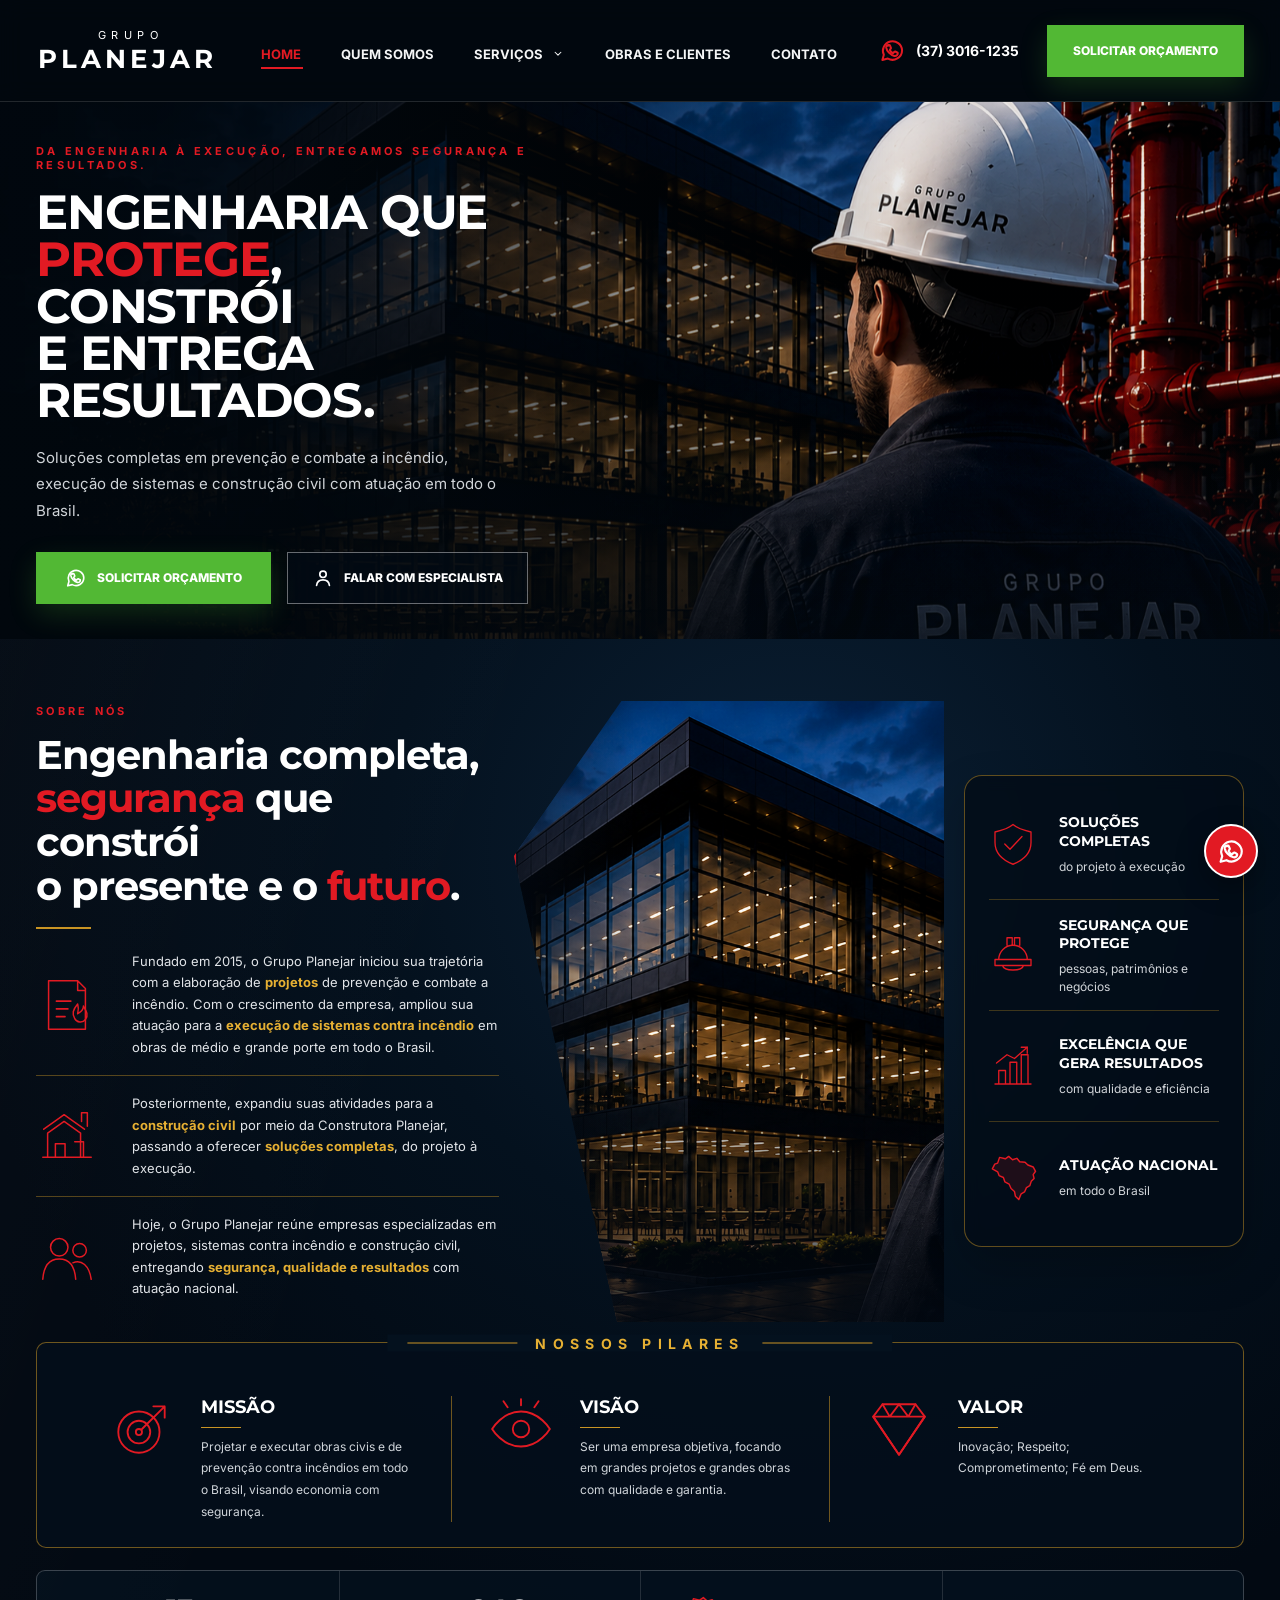
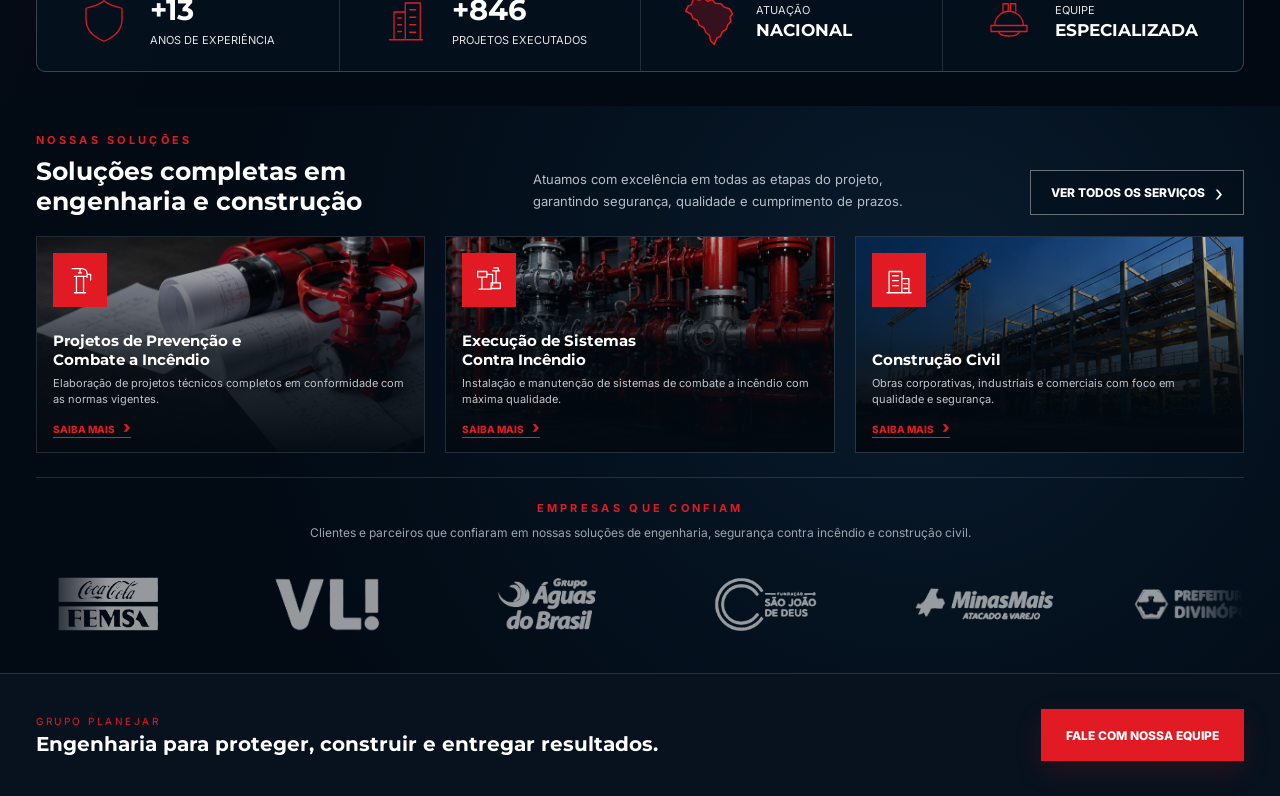
<file: index.html>
<!DOCTYPE html>
<html lang="pt-BR">
<head>
  <meta charset="UTF-8">
  <meta name="viewport" content="width=device-width, initial-scale=1.0">
  <meta name="description" content="Grupo Planejar: soluções completas em prevenção e combate a incêndio, execução de sistemas e construção civil em todo o Brasil.">
  <meta name="theme-color" content="#030b14">
  <title>Grupo Planejar | Engenharia, Segurança e Construção</title>
  <link rel="preconnect" href="https://fonts.googleapis.com">
  <link rel="preconnect" href="https://fonts.gstatic.com" crossorigin>
  <link href="https://fonts.googleapis.com/css2?family=Inter:wght@400;500;600;700;800&family=Montserrat:wght@600;700;800&display=swap" rel="stylesheet">
  <link rel="stylesheet" href="./styles.css?v=20260611-red">
</head>
<body>
  <a class="skip-link" href="#conteudo">Ir para o conteúdo</a>

  <header class="site-header" id="inicio">
    <div class="container header-inner">
      <a class="brand" href="#inicio" aria-label="Grupo Planejar - início">
        <span>GRUPO</span>
        <strong>PLANEJAR</strong>
      </a>

      <button class="menu-toggle" type="button" aria-label="Abrir menu" aria-expanded="false" aria-controls="main-nav">
        <span></span><span></span><span></span>
      </button>

      <nav class="main-nav" id="main-nav" aria-label="Navegação principal">
        <a class="nav-link active" href="#inicio">Home</a>
        <a class="nav-link" href="#quem-somos">Quem Somos</a>
        <div class="nav-dropdown">
          <button class="nav-link dropdown-toggle" type="button" aria-expanded="false">
            Serviços
            <svg viewBox="0 0 24 24" aria-hidden="true"><path d="m7 9 5 5 5-5"/></svg>
          </button>
          <div class="dropdown-menu">
            <a href="projetos-prevencao-combate-incendio.html">Projetos de prevenção e combate a incêndio</a>
            <a href="execucao-sistemas-contra-incendio.html">Execução de sistemas contra incêndio</a>
            <a href="construcao-civil.html">Construção civil</a>
          </div>
        </div>
        <a class="nav-link" href="#obras-clientes">Obras e Clientes</a>
        <a class="nav-link" href="#contato">Contato</a>
      </nav>

      <div class="header-contact">
        <a class="phone" href="https://wa.me/553730161235?text=Olá,%20vim%20pelo%20site%20do%20Grupo%20Planejar." target="_blank" rel="noopener">
          <svg viewBox="0 0 24 24" aria-hidden="true"><path d="M20.5 11.8a8.5 8.5 0 0 1-12.6 7.4L3 20.5l1.3-4.7A8.5 8.5 0 1 1 20.5 11.8Z"/><path d="M8.2 7.7c.3-.5.5-.5.9-.5.3 0 .5 0 .7.5l.8 1.9c.1.3.1.5-.2.8l-.6.7c-.2.2-.2.4-.1.7.5 1 1.4 1.9 2.4 2.4.3.2.5.1.7-.1l.9-1c.2-.2.4-.3.7-.2l1.9.9c.3.1.4.3.4.6 0 .5-.3 1.4-.8 1.9-.6.5-1.4.7-2.3.5-1.4-.3-3.2-1.2-4.8-2.9-1.3-1.3-2.2-3.1-2.4-4.4-.1-.8.1-1.4.5-1.8.4-.4.8-.6 1.3-.6Z"/></svg>
          <span>(37) 3016-1235</span>
        </a>
        <a class="button button-green header-button" href="https://wa.me/553730161235?text=Olá,%20vim%20pelo%20site%20do%20Grupo%20Planejar%20e%20gostaria%20de%20solicitar%20um%20orçamento." target="_blank" rel="noopener">Solicitar Orçamento</a>
      </div>
    </div>
  </header>

  <main id="conteudo">
    <section class="hero" aria-labelledby="hero-title">
      <div class="hero-background" role="img" aria-label="Engenheiro do Grupo Planejar diante de edifício corporativo e sistema de tubulações contra incêndio"></div>
      <div class="hero-shade"></div>
      <div class="container hero-inner">
        <div class="hero-copy">
          <p class="overline">Da engenharia à execução, entregamos segurança e resultados.</p>
          <h1 id="hero-title">Engenharia que<br><span>protege</span>, constrói<br>e entrega<br>resultados.</h1>
          <p class="hero-description">Soluções completas em prevenção e combate a incêndio, execução de sistemas e construção civil com atuação em todo o Brasil.</p>
          <div class="hero-actions">
            <a class="button button-green" href="https://wa.me/553730161235?text=Olá,%20vim%20pelo%20site%20do%20Grupo%20Planejar%20e%20gostaria%20de%20solicitar%20um%20orçamento." target="_blank" rel="noopener">
              <svg viewBox="0 0 24 24" aria-hidden="true"><path d="M20.5 11.8a8.5 8.5 0 0 1-12.6 7.4L3 20.5l1.3-4.7A8.5 8.5 0 1 1 20.5 11.8Z"/><path d="M8.2 7.7c.3-.5.5-.5.9-.5.3 0 .5 0 .7.5l.8 1.9c.1.3.1.5-.2.8l-.6.7c-.2.2-.2.4-.1.7.5 1 1.4 1.9 2.4 2.4.3.2.5.1.7-.1l.9-1c.2-.2.4-.3.7-.2l1.9.9c.3.1.4.3.4.6 0 .5-.3 1.4-.8 1.9-.6.5-1.4.7-2.3.5-1.4-.3-3.2-1.2-4.8-2.9-1.3-1.3-2.2-3.1-2.4-4.4-.1-.8.1-1.4.5-1.8.4-.4.8-.6 1.3-.6Z"/></svg>
              Solicitar Orçamento
            </a>
            <a class="button button-outline" href="https://wa.me/553730161235?text=Olá,%20vim%20pelo%20site%20do%20Grupo%20Planejar%20e%20gostaria%20de%20falar%20com%20um%20especialista." target="_blank" rel="noopener">
              <svg viewBox="0 0 24 24" aria-hidden="true"><circle cx="12" cy="8" r="3.5"/><path d="M5 20c.5-4 2.8-6 7-6s6.5 2 7 6"/></svg>
              Falar com Especialista
            </a>
          </div>
        </div>
      </div>
    </section>

    <section class="about-section" id="quem-somos" aria-labelledby="about-title">
      <div class="container">
        <div class="about-layout">
          <div class="about-content">
            <p class="overline">Sobre nós</p>
            <h2 id="about-title">Engenharia completa,<br><span>segurança</span> que constrói<br>o presente e o <span>futuro</span>.</h2>
            <i class="gold-line" aria-hidden="true"></i>

            <div class="about-story">
              <article class="story-item">
                <svg viewBox="0 0 64 64" aria-hidden="true"><path d="M13 7h30l8 8v42H13zM43 7v10h8M21 28h15M21 36h12M21 44h9"/><path d="M43 31c-5 6-6 10-3 15 2 4 8 5 11 1 4-5 0-10-2-14 0 5-3 6-6 8 1-4 1-7 0-10Z"/></svg>
                <p>Fundado em 2015, o Grupo Planejar iniciou sua trajetória com a elaboração de <mark>projetos</mark> de prevenção e combate a incêndio. Com o crescimento da empresa, ampliou sua atuação para a <mark>execução de sistemas contra incêndio</mark> em obras de médio e grande porte em todo o Brasil.</p>
              </article>
              <article class="story-item">
                <svg viewBox="0 0 64 64" aria-hidden="true"><path d="M7 54h50M12 54V29l17-12 17 12v25M20 54V40h10v14M40 38h9v16M8 25l21-15 21 15M47 17V8h6v14"/></svg>
                <p>Posteriormente, expandiu suas atividades para a <mark>construção civil</mark> por meio da Construtora Planejar, passando a oferecer <mark>soluções completas</mark>, do projeto à execução.</p>
              </article>
              <article class="story-item">
                <svg viewBox="0 0 64 64" aria-hidden="true"><circle cx="24" cy="22" r="9"/><circle cx="45" cy="25" r="7"/><path d="M7 55c1-14 7-21 17-21s16 7 17 21M38 38c9-4 17 3 19 17"/></svg>
                <p>Hoje, o Grupo Planejar reúne empresas especializadas em projetos, sistemas contra incêndio e construção civil, entregando <mark>segurança, qualidade e resultados</mark> com atuação nacional.</p>
              </article>
            </div>
          </div>

          <div class="about-image" role="img" aria-label="Grande obra corporativa em construção"></div>

          <aside class="about-differentials" aria-label="Diferenciais do Grupo Planejar">
            <article>
              <svg viewBox="0 0 64 64" aria-hidden="true"><path d="M32 6c7 6 15 8 24 10v14c0 14-9 23-24 29C17 53 8 44 8 30V16c9-2 17-4 24-10Z"/><path d="m21 32 7 7 16-17"/></svg>
              <div><strong>Soluções completas</strong><span>do projeto à execução</span></div>
            </article>
            <article>
              <svg viewBox="0 0 64 64" aria-hidden="true"><path d="M13 38a19 19 0 0 1 38 0M8 38h48v8H8zM18 46c2 8 26 8 28 0M24 19V9h7v10m3 0V9h7v10"/></svg>
              <div><strong>Segurança que protege</strong><span>pessoas, patrimônios e negócios</span></div>
            </article>
            <article>
              <svg viewBox="0 0 64 64" aria-hidden="true"><path d="M8 56h48M13 56V38h9v18M28 56V27h9v29M43 56V17h9v39M10 28l14-11 10 5L51 7"/><path d="M43 7h8v8"/></svg>
              <div><strong>Excelência que gera resultados</strong><span>com qualidade e eficiência</span></div>
            </article>
            <article>
              <svg class="brazil-map" viewBox="0 0 100 100" aria-hidden="true"><path d="M22 7 34 10 41 5 49 12 58 9 64 16 75 17 81 23 92 27 97 36 92 43 94 51 88 57 85 66 78 70 74 79 67 83 62 95 55 88 53 78 46 72 42 63 33 58 30 49 21 45 18 37 7 31 12 21 18 19Z"/></svg>
              <div><strong>Atuação nacional</strong><span>em todo o Brasil</span></div>
            </article>
          </aside>
        </div>

        <div class="pillars-box">
          <div class="pillars-title"><span></span><h3>Nossos pilares</h3><span></span></div>
          <div class="about-pillars">
            <article>
              <svg viewBox="0 0 64 64" aria-hidden="true"><circle cx="29" cy="35" r="20"/><circle cx="29" cy="35" r="11"/><circle cx="29" cy="35" r="3"/><path d="m32 32 22-22M43 10h11v11"/></svg>
              <div><h4>Missão</h4><i></i><p>Projetar e executar obras civis e de prevenção contra incêndios em todo o Brasil, visando economia com segurança.</p></div>
            </article>
            <article>
              <svg viewBox="0 0 64 64" aria-hidden="true"><path d="M4 32s10-17 28-17 28 17 28 17-10 17-28 17S4 32 4 32Z"/><circle cx="32" cy="32" r="8"/><path d="M32 9V3M19 11l-4-6m30 6 4-6"/></svg>
              <div><h4>Visão</h4><i></i><p>Ser uma empresa objetiva, focando em grandes projetos e grandes obras com qualidade e garantia.</p></div>
            </article>
            <article>
              <svg viewBox="0 0 64 64" aria-hidden="true"><path d="m7 20 9-12h32l9 12-25 37Z"/><path d="m7 20 25 37 25-37M16 8l7 12L32 8l9 12 7-12M7 20h50"/></svg>
              <div><h4>Valor</h4><i></i><p>Inovação; Respeito; Comprometimento; Fé em Deus.</p></div>
            </article>
          </div>
        </div>

        <div class="about-metrics metrics" aria-label="Indicadores do Grupo Planejar">
          <div class="metric-grid">
            <article class="metric">
              <svg viewBox="0 0 64 64" aria-hidden="true"><path d="M32 5c7 6 15 8 24 10v15c0 14-9 23-24 29C17 53 8 44 8 30V15c9-2 17-4 24-10Z"/></svg>
              <div><strong>+15</strong><span>Anos de experiência</span></div>
            </article>
            <article class="metric">
              <svg viewBox="0 0 64 64" aria-hidden="true"><path d="M10 57h44M16 57V20h15v37M31 57V8h20v49M21 28h5m-5 9h5m-5 9h5m11-29h8m-8 10h8m-8 10h8m-8 10h8"/></svg>
              <div><strong>+1.000</strong><span>Projetos executados</span></div>
            </article>
            <article class="metric">
              <svg class="brazil-map" viewBox="0 0 100 100" aria-hidden="true"><path d="M22 7 34 10 41 5 49 12 58 9 64 16 75 17 81 23 92 27 97 36 92 43 94 51 88 57 85 66 78 70 74 79 67 83 62 95 55 88 53 78 46 72 42 63 33 58 30 49 21 45 18 37 7 31 12 21 18 19Z"/></svg>
              <div><span>Atuação</span><strong class="metric-word">Nacional</strong></div>
            </article>
            <article class="metric">
              <svg viewBox="0 0 64 64" aria-hidden="true"><path d="M13 38a19 19 0 0 1 38 0M8 38h48v8H8zM18 46c2 8 26 8 28 0M24 19V9h7v10m3 0V9h7v10"/></svg>
              <div><span>Equipe</span><strong class="metric-word">Especializada</strong></div>
            </article>
          </div>
        </div>
      </div>
    </section>

    <section class="solutions" id="servicos" aria-labelledby="solutions-title">
      <div class="container">
        <div class="solutions-heading">
          <div>
            <p class="overline">Nossas soluções</p>
            <h2 id="solutions-title">Soluções completas em<br>engenharia e construção</h2>
          </div>
          <p class="solutions-intro">Atuamos com excelência em todas as etapas do projeto, garantindo segurança, qualidade e cumprimento de prazos.</p>
          <a class="button button-outline services-button" href="#service-cards">Ver todos os serviços <span>›</span></a>
        </div>

        <div class="service-grid" id="service-cards">
          <article class="service-card">
            <img src="./assets/img/servico-projetos-incendio.png" alt="Projetos técnicos e componentes de sistema contra incêndio" width="1672" height="941">
            <div class="card-shade"></div>
            <div class="service-content">
              <div class="service-icon">
                <svg viewBox="0 0 48 48" aria-hidden="true"><path d="M16 42h16M19 42V19h10v23M22 14h4m-2 0V8m-8 11h16M13 8h13c5 0 8 3 8 8v4M34 16h5v8"/></svg>
              </div>
              <h3>Projetos de Prevenção e<br>Combate a Incêndio</h3>
              <p>Elaboração de projetos técnicos completos em conformidade com as normas vigentes.</p>
              <a href="projetos-prevencao-combate-incendio.html">Saiba mais <span>›</span></a>
            </div>
          </article>

          <article class="service-card">
            <img src="./assets/img/servico-sistemas-incendio.png" alt="Sistema industrial de tubulações vermelhas contra incêndio" width="1672" height="941">
            <div class="card-shade"></div>
            <div class="service-content">
              <div class="service-icon">
                <svg viewBox="0 0 48 48" aria-hidden="true"><path d="M8 12h13v8H8zM27 28h13v8H27zM21 16h8v16M14 20v17h13M10 37h8M34 11v17m-5-17h10M31 7h6v4"/></svg>
              </div>
              <h3>Execução de Sistemas<br>Contra Incêndio</h3>
              <p>Instalação e manutenção de sistemas de combate a incêndio com máxima qualidade.</p>
              <a href="execucao-sistemas-contra-incendio.html">Saiba mais <span>›</span></a>
            </div>
          </article>

          <article class="service-card">
            <img src="./assets/img/servico-construcao-civil.png" alt="Estrutura de concreto de uma grande obra em construção" width="1672" height="941">
            <div class="card-shade"></div>
            <div class="service-content">
              <div class="service-icon">
                <svg viewBox="0 0 48 48" aria-hidden="true"><path d="M7 42h34M10 42V12h18v30M28 42V22h10v20M15 18h4m4 0h-4m-4 7h4m4 0h-4m-4 7h4m4 0h-4m12-3h5m-5 7h5"/></svg>
              </div>
              <h3>Construção Civil</h3>
              <p>Obras corporativas, industriais e comerciais com foco em qualidade e segurança.</p>
              <a href="construcao-civil.html">Saiba mais <span>›</span></a>
            </div>
          </article>
        </div>

        <div class="trusted" id="obras-clientes">
          <div class="trusted-heading">
            <p class="overline">Empresas que confiam</p>
            <p>Clientes e parceiros que confiaram em nossas soluções de engenharia, segurança contra incêndio e construção civil.</p>
          </div>
          <div class="logo-carousel" aria-label="Clientes e parceiros do Grupo Planejar">
            <div class="logo-track">
              <div class="logo-set">
                <div class="client-logo"><img src="./assets/img/coca-cola-femsa.png" alt="Coca-Cola FEMSA"></div>
                <div class="client-logo"><img src="./assets/img/vli.png" alt="VLI"></div>
                <div class="client-logo"><img src="./assets/img/aguas-do-brasil.png" alt="Grupo Águas do Brasil"></div>
                <div class="client-logo"><img src="./assets/img/fundacao-sao-joao-de-deus.png" alt="Fundação São João de Deus"></div>
                <div class="client-logo"><img src="./assets/img/minas-mais.png" alt="MinasMais Atacado e Varejo"></div>
                <div class="client-logo"><img src="./assets/img/prefeitura-divinopolis.png" alt="Prefeitura de Divinópolis"></div>
                <div class="client-logo"><img src="./assets/img/gw-industria.png" alt="GW Indústria e Serviços"></div>
                <div class="client-logo"><img src="./assets/img/prefeitura-mangueiras.png" alt="Prefeitura de Mangueiras Brasil"></div>
                <div class="client-logo"><img src="./assets/img/ipiranga.png" alt="Ipiranga"></div>
                <div class="client-logo"><img src="./assets/img/gerdau.png" alt="Gerdau"></div>
                <div class="client-logo"><img src="./assets/img/br-distribuidora.png" alt="BR Distribuidora"></div>
                <div class="client-logo"><img src="./assets/img/disparada-atacado.png" alt="Disparada Atacado"></div>
                <div class="client-logo"><img src="./assets/img/sicoob.png" alt="Sicoob"></div>
                <div class="client-logo"><img src="./assets/img/grupo-cazanga.png" alt="Grupo Cazanga"></div>
                <div class="client-logo"><img src="./assets/img/prima-linea.png" alt="Prima Linea Grupo"></div>
                <div class="client-logo"><img src="./assets/img/akafloor.png" alt="Akafloor"></div>
                <div class="client-logo"><img src="./assets/img/araujo.png" alt="Araujo"></div>
                <div class="client-logo"><img src="./assets/img/bradesco.png" alt="Bradesco"></div>
                <div class="client-logo"><img src="./assets/img/camel-distribuidora.png" alt="Camel Distribuidora"></div>
                <div class="client-logo"><img src="./assets/img/acom.png" alt="ACOM"></div>
                <div class="client-logo"><img src="./assets/img/track-field.png" alt="Track and Field"></div>
              </div>
            </div>
          </div>
        </div>
      </div>
    </section>

    <section class="contact-strip" id="contato">
      <div class="container">
        <div><span>Grupo Planejar</span><strong>Engenharia para proteger, construir e entregar resultados.</strong></div>
        <a class="button button-red" href="https://wa.me/553730161235?text=Olá,%20vim%20pelo%20site%20do%20Grupo%20Planejar%20e%20gostaria%20de%20solicitar%20um%20orçamento." target="_blank" rel="noopener">Fale com nossa equipe</a>
      </div>
    </section>
  </main>

  <a class="floating-whatsapp" href="https://wa.me/553730161235?text=Olá,%20vim%20pelo%20site%20do%20Grupo%20Planejar%20e%20gostaria%20de%20solicitar%20um%20orçamento." target="_blank" rel="noopener" aria-label="Falar pelo WhatsApp">
    <svg viewBox="0 0 24 24" aria-hidden="true"><path d="M20.5 11.8a8.5 8.5 0 0 1-12.6 7.4L3 20.5l1.3-4.7A8.5 8.5 0 1 1 20.5 11.8Z"/><path d="M8.2 7.7c.3-.5.5-.5.9-.5.3 0 .5 0 .7.5l.8 1.9c.1.3.1.5-.2.8l-.6.7c-.2.2-.2.4-.1.7.5 1 1.4 1.9 2.4 2.4.3.2.5.1.7-.1l.9-1c.2-.2.4-.3.7-.2l1.9.9c.3.1.4.3.4.6 0 .5-.3 1.4-.8 1.9-.6.5-1.4.7-2.3.5-1.4-.3-3.2-1.2-4.8-2.9-1.3-1.3-2.2-3.1-2.4-4.4-.1-.8.1-1.4.5-1.8.4-.4.8-.6 1.3-.6Z"/></svg>
  </a>

  <script src="./script.js?v=20260611-red"></script>
</body>
</html>
</file>
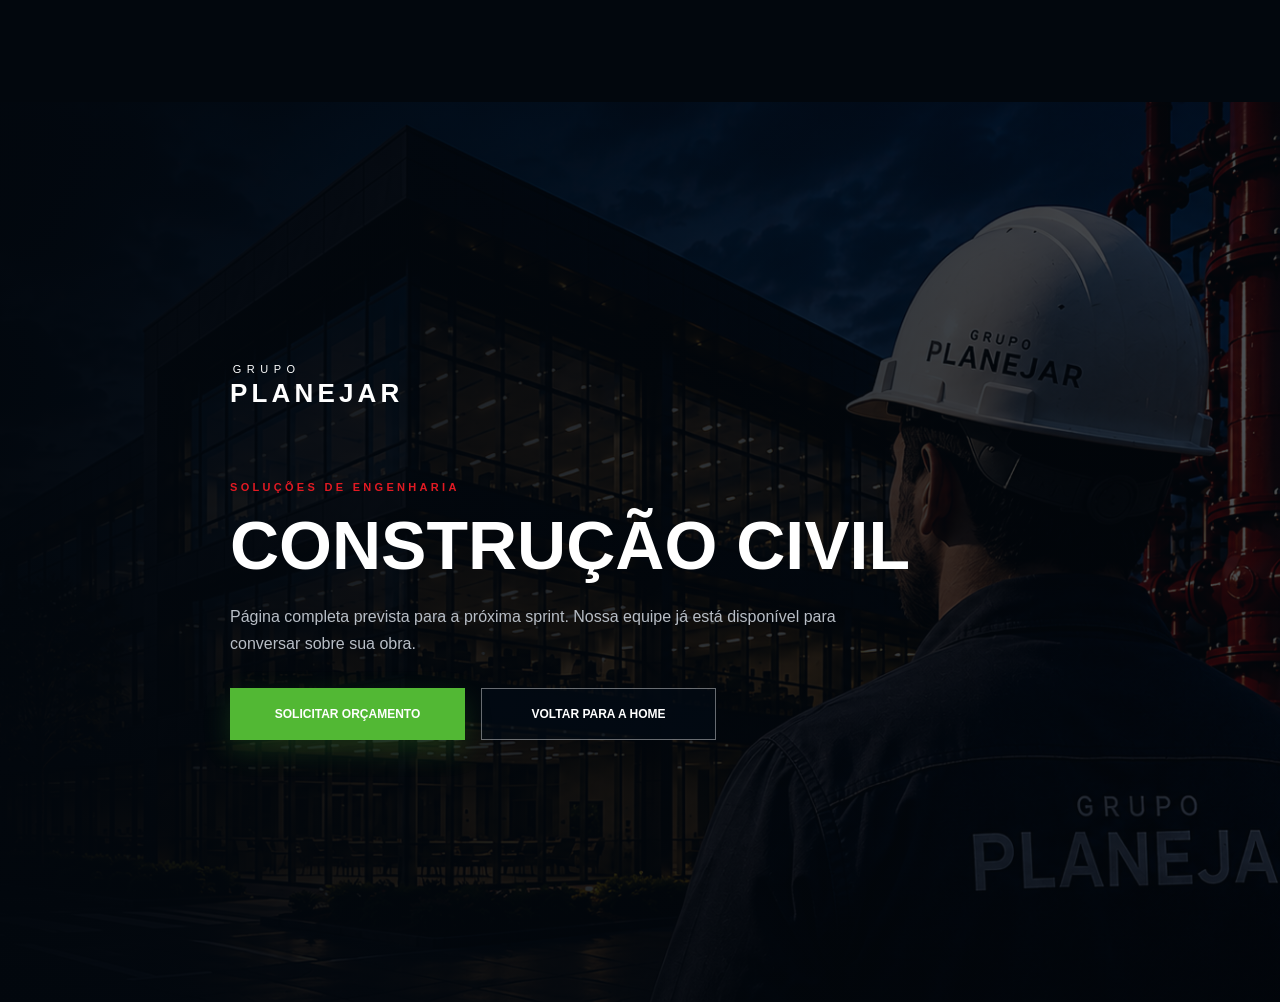
<file: construcao-civil.html>
<!DOCTYPE html>
<html lang="pt-BR">
<head>
  <meta charset="UTF-8">
  <meta name="viewport" content="width=device-width, initial-scale=1.0">
  <meta name="theme-color" content="#030b14">
  <title>Construção Civil | Grupo Planejar</title>
  <link rel="stylesheet" href="./styles.css?v=20260611-red">
</head>
<body>
  <main class="service-placeholder">
    <div class="container">
      <a class="brand" href="./index.html"><span>GRUPO</span><strong>PLANEJAR</strong></a>
      <p class="overline">Soluções de engenharia</p>
      <h1>Construção Civil</h1>
      <p>Página completa prevista para a próxima sprint. Nossa equipe já está disponível para conversar sobre sua obra.</p>
      <div class="hero-actions">
        <a class="button button-green" href="https://wa.me/553730161235?text=Olá,%20gostaria%20de%20falar%20sobre%20uma%20obra%20de%20construção%20civil." target="_blank" rel="noopener">Solicitar orçamento</a>
        <a class="button button-outline" href="./index.html">Voltar para a Home</a>
      </div>
    </div>
  </main>
</body>
</html>
</file>
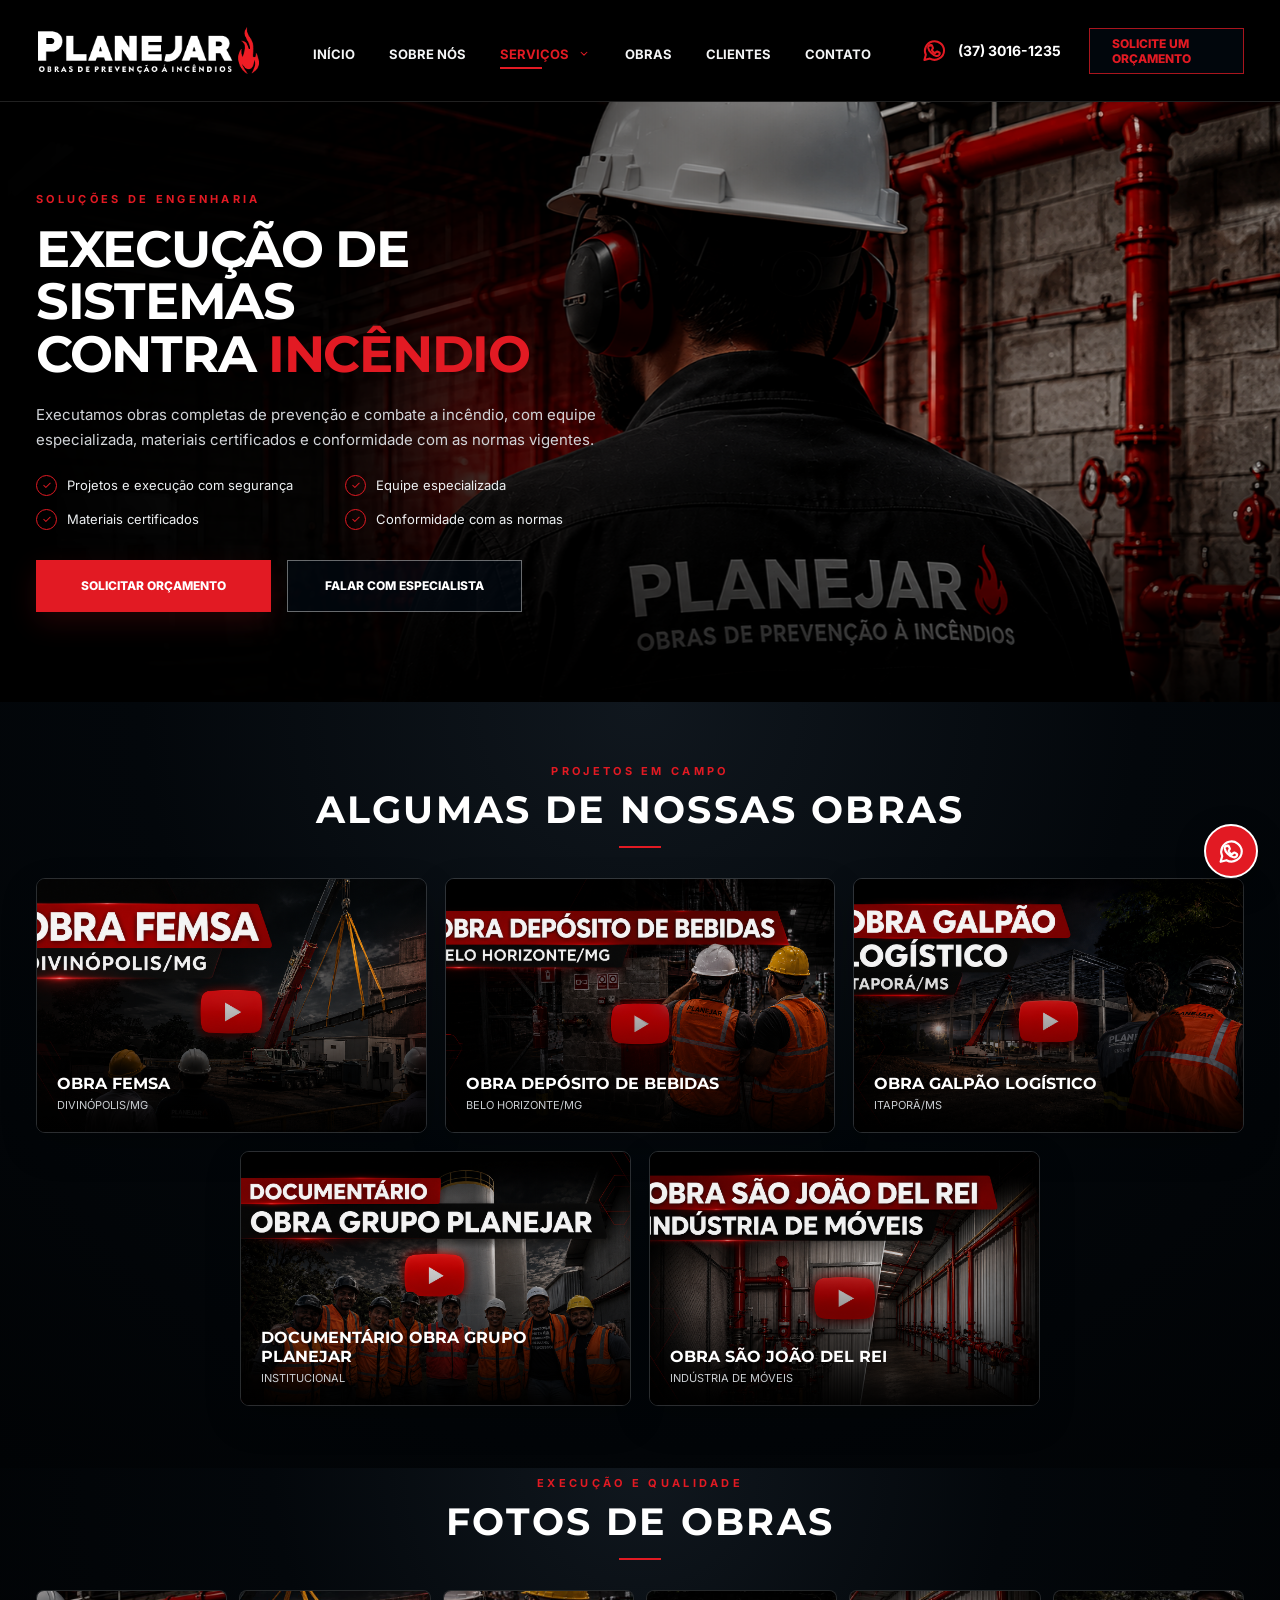
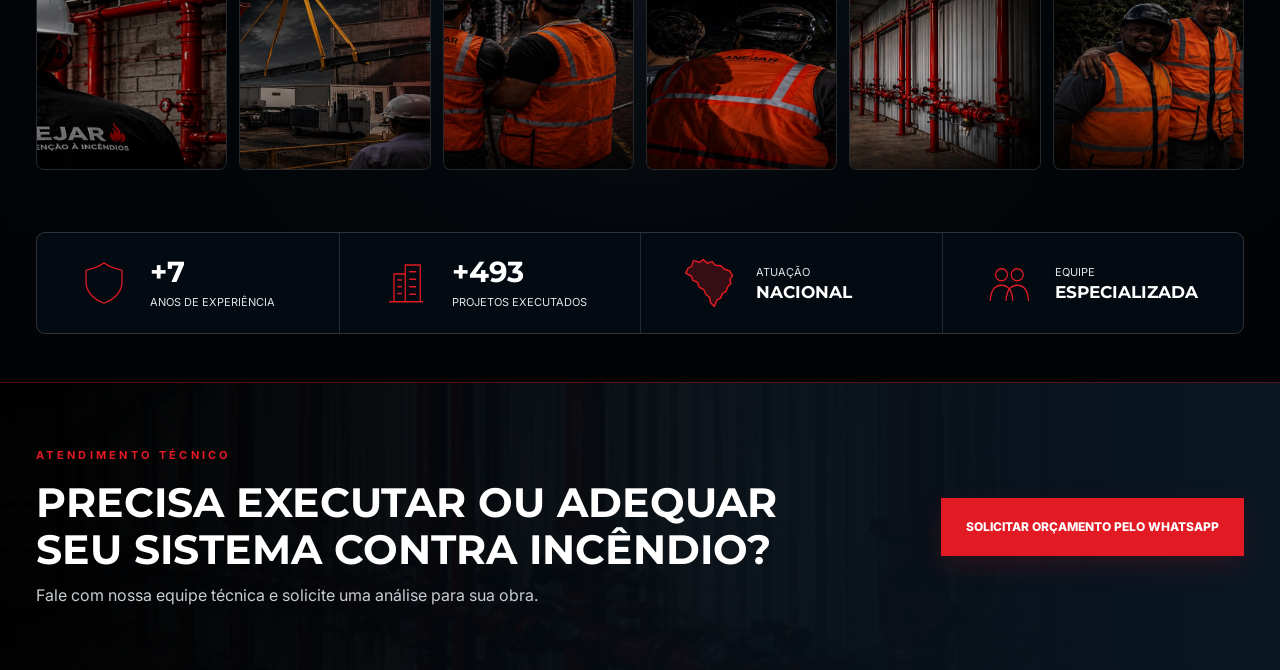
<file: execucao-sistemas-contra-incendio.html>
<!DOCTYPE html>
<html lang="pt-BR">
<head>
  <meta charset="UTF-8">
  <meta name="viewport" content="width=device-width, initial-scale=1.0">
  <meta name="description" content="Execução de sistemas de prevenção e combate a incêndio com equipe especializada, materiais certificados e atuação nacional.">
  <meta name="theme-color" content="#02070d">
  <title>Execução de Sistemas Contra Incêndio | Planejar Obras</title>
  <link rel="preconnect" href="https://fonts.googleapis.com">
  <link rel="preconnect" href="https://fonts.gstatic.com" crossorigin>
  <link href="https://fonts.googleapis.com/css2?family=Inter:wght@400;500;600;700;800&family=Montserrat:wght@600;700;800&display=swap" rel="stylesheet">
  <link rel="stylesheet" href="./styles.css?v=20260611-play-unico">
</head>
<body class="systems-page">
  <a class="skip-link" href="#conteudo">Ir para o conteúdo</a>

  <header class="site-header systems-header">
    <div class="container header-inner">
      <a class="works-brand" href="./index.html" aria-label="Planejar Obras de Prevenção a Incêndios">
        <img src="./assets/img/logo-planejar-obras.png" alt="Planejar Obras de Prevenção a Incêndios">
      </a>

      <button class="menu-toggle" type="button" aria-label="Abrir menu" aria-expanded="false" aria-controls="main-nav">
        <span></span><span></span><span></span>
      </button>

      <nav class="main-nav" id="main-nav" aria-label="Navegação principal">
        <a class="nav-link" href="./index.html">Início</a>
        <a class="nav-link" href="./index.html#quem-somos">Sobre Nós</a>
        <div class="nav-dropdown">
          <button class="nav-link dropdown-toggle active" type="button" aria-expanded="false">
            Serviços
            <svg viewBox="0 0 24 24" aria-hidden="true"><path d="m7 9 5 5 5-5"/></svg>
          </button>
          <div class="dropdown-menu">
            <a href="./projetos-prevencao-combate-incendio.html">Projetos de prevenção e combate a incêndio</a>
            <a href="./execucao-sistemas-contra-incendio.html">Execução de sistemas contra incêndio</a>
            <a href="./construcao-civil.html">Construção civil</a>
          </div>
        </div>
        <a class="nav-link" href="#obras">Obras</a>
        <a class="nav-link" href="./index.html#obras-clientes">Clientes</a>
        <a class="nav-link" href="#contato">Contato</a>
      </nav>

      <div class="header-contact systems-header-contact">
        <a class="phone" href="https://wa.me/553730161235?text=Olá,%20vim%20pelo%20site%20do%20Grupo%20Planejar%20e%20gostaria%20de%20solicitar%20um%20orçamento%20para%20execução%20de%20sistemas%20contra%20incêndio." target="_blank" rel="noopener">
          <svg viewBox="0 0 24 24" aria-hidden="true"><path d="M20.5 11.8a8.5 8.5 0 0 1-12.6 7.4L3 20.5l1.3-4.7A8.5 8.5 0 1 1 20.5 11.8Z"/><path d="M8.2 7.7c.3-.5.5-.5.9-.5.3 0 .5 0 .7.5l.8 1.9c.1.3.1.5-.2.8l-.6.7c-.2.2-.2.4-.1.7.5 1 1.4 1.9 2.4 2.4.3.2.5.1.7-.1l.9-1c.2-.2.4-.3.7-.2l1.9.9c.3.1.4.3.4.6 0 .5-.3 1.4-.8 1.9-.6.5-1.4.7-2.3.5-1.4-.3-3.2-1.2-4.8-2.9-1.3-1.3-2.2-3.1-2.4-4.4-.1-.8.1-1.4.5-1.8.4-.4.8-.6 1.3-.6Z"/></svg>
          <span>(37) 3016-1235</span>
        </a>
        <a class="button button-outline works-header-cta" href="https://wa.me/553730161235?text=Olá,%20vim%20pelo%20site%20do%20Grupo%20Planejar%20e%20gostaria%20de%20solicitar%20um%20orçamento%20para%20execução%20de%20sistemas%20contra%20incêndio." target="_blank" rel="noopener">Solicite um orçamento</a>
      </div>
    </div>
  </header>

  <main id="conteudo">
    <section class="systems-hero" aria-labelledby="systems-title">
      <img
        class="systems-hero-bg"
        src="./assets/img/hero-execucao-incendio.png?v=20260611-capa-execucao"
        alt=""
        aria-hidden="true"
      >
      <div class="systems-hero-overlay"></div>
      <div class="container systems-hero-inner">
        <div class="systems-hero-copy">
          <p class="overline">Soluções de engenharia</p>
          <h1 id="systems-title">Execução de sistemas<br>contra <span>incêndio</span></h1>
          <p>Executamos obras completas de prevenção e combate a incêndio, com equipe especializada, materiais certificados e conformidade com as normas vigentes.</p>
          <ul class="systems-benefits">
            <li><span>✓</span>Projetos e execução com segurança</li>
            <li><span>✓</span>Equipe especializada</li>
            <li><span>✓</span>Materiais certificados</li>
            <li><span>✓</span>Conformidade com as normas</li>
          </ul>
          <div class="hero-actions">
            <a class="button button-red" href="https://wa.me/553730161235?text=Olá,%20vim%20pelo%20site%20do%20Grupo%20Planejar%20e%20gostaria%20de%20solicitar%20um%20orçamento%20para%20execução%20de%20sistemas%20contra%20incêndio." target="_blank" rel="noopener">Solicitar orçamento</a>
            <a class="button button-outline" href="https://wa.me/553730161235?text=Olá,%20vim%20pelo%20site%20do%20Grupo%20Planejar%20e%20gostaria%20de%20solicitar%20um%20orçamento%20para%20execução%20de%20sistemas%20contra%20incêndio." target="_blank" rel="noopener">Falar com especialista</a>
          </div>
        </div>
      </div>
    </section>

    <section class="works-section" id="obras" aria-labelledby="works-title">
      <div class="container">
        <div class="systems-heading">
          <p class="overline">Projetos em campo</p>
          <h2 id="works-title">Algumas de nossas obras</h2>
          <i></i>
        </div>

        <div class="video-grid">
          <a class="video-card" href="https://www.youtube.com/shorts/AiegypsMelI" target="_blank" rel="noopener">
            <img src="./assets/img/video-obra-femsa.png" alt="Obra FEMSA em Divinópolis">
            <span class="video-shade"></span>
            <span class="video-info"><strong>Obra FEMSA</strong><small>Divinópolis/MG</small></span>
          </a>
          <a class="video-card" href="https://www.youtube.com/shorts/FLPIEO0M-h8" target="_blank" rel="noopener">
            <img src="./assets/img/video-deposito-bebidas.png" alt="Obra Depósito de Bebidas em Belo Horizonte">
            <span class="video-shade"></span>
            <span class="video-info"><strong>Obra Depósito de Bebidas</strong><small>Belo Horizonte/MG</small></span>
          </a>
          <a class="video-card" href="https://www.youtube.com/shorts/BH-Cj2Ltbsk" target="_blank" rel="noopener">
            <img src="./assets/img/video-galpao-logistico.png" alt="Obra Galpão Logístico em Itaporã">
            <span class="video-shade"></span>
            <span class="video-info"><strong>Obra Galpão Logístico</strong><small>Itaporã/MS</small></span>
          </a>
          <a class="video-card" href="https://www.youtube.com/watch?si=rATDNbDVnoEZI6Ry&amp;v=8TpO_gCkQfM&amp;feature=youtu.be" target="_blank" rel="noopener">
            <img src="./assets/img/video-documentario-planejar.png" alt="Documentário Obra Grupo Planejar">
            <span class="video-shade"></span>
            <span class="video-info"><strong>Documentário Obra Grupo Planejar</strong><small>Institucional</small></span>
          </a>
          <a class="video-card" href="https://www.youtube.com/shorts/aOUTLr9orBA" target="_blank" rel="noopener">
            <img src="./assets/img/video-sao-joao-del-rei.png" alt="Obra São João del Rei">
            <span class="video-shade"></span>
            <span class="video-info"><strong>Obra São João del Rei</strong><small>Indústria de Móveis</small></span>
          </a>
        </div>
      </div>
    </section>

    <section class="gallery-section" aria-labelledby="gallery-title">
      <div class="container">
        <div class="systems-heading">
          <p class="overline">Execução e qualidade</p>
          <h2 id="gallery-title">Fotos de obras</h2>
          <i></i>
        </div>
        <div class="works-gallery">
          <button class="gallery-item" type="button" data-lightbox="./assets/img/foto-obra-01.jpg" aria-label="Ampliar foto de obra 1"><img src="./assets/img/foto-obra-01.jpg" alt="Técnico Planejar em instalação industrial"></button>
          <button class="gallery-item" type="button" data-lightbox="./assets/img/foto-obra-02.jpg" aria-label="Ampliar foto de obra 2"><img src="./assets/img/foto-obra-02.jpg" alt="Montagem industrial com guindaste"></button>
          <button class="gallery-item" type="button" data-lightbox="./assets/img/foto-obra-03.jpg" aria-label="Ampliar foto de obra 3"><img src="./assets/img/foto-obra-03.jpg" alt="Equipe técnica em centro de distribuição"></button>
          <button class="gallery-item" type="button" data-lightbox="./assets/img/foto-obra-04.jpg" aria-label="Ampliar foto de obra 4"><img src="./assets/img/foto-obra-04.jpg" alt="Equipe acompanhando obra de galpão logístico"></button>
          <button class="gallery-item" type="button" data-lightbox="./assets/img/foto-obra-05.jpg" aria-label="Ampliar foto de obra 5"><img src="./assets/img/foto-obra-05.jpg" alt="Rede de hidrantes instalada em indústria"></button>
          <button class="gallery-item" type="button" data-lightbox="./assets/img/foto-obra-06.jpg" aria-label="Ampliar foto de obra 6"><img src="./assets/img/foto-obra-06.jpg" alt="Equipe Planejar em obra industrial"></button>
        </div>
      </div>
    </section>

    <section class="systems-metrics metrics" aria-label="Indicadores da Planejar Obras">
      <div class="container metric-grid">
        <article class="metric">
          <svg viewBox="0 0 64 64" aria-hidden="true"><path d="M32 5c7 6 15 8 24 10v15c0 14-9 23-24 29C17 53 8 44 8 30V15c9-2 17-4 24-10Z"/></svg>
          <div><strong>+15</strong><span>Anos de experiência</span></div>
        </article>
        <article class="metric">
          <svg viewBox="0 0 64 64" aria-hidden="true"><path d="M10 57h44M16 57V20h15v37M31 57V8h20v49M21 28h5m-5 9h5m-5 9h5m11-29h8m-8 10h8m-8 10h8m-8 10h8"/></svg>
          <div><strong>+1.000</strong><span>Projetos executados</span></div>
        </article>
        <article class="metric">
          <svg class="brazil-map" viewBox="0 0 100 100" aria-hidden="true"><path d="M22 7 34 10 41 5 49 12 58 9 64 16 75 17 81 23 92 27 97 36 92 43 94 51 88 57 85 66 78 70 74 79 67 83 62 95 55 88 53 78 46 72 42 63 33 58 30 49 21 45 18 37 7 31 12 21 18 19Z"/></svg>
          <div><span>Atuação</span><strong class="metric-word">Nacional</strong></div>
        </article>
        <article class="metric">
          <svg viewBox="0 0 64 64" aria-hidden="true"><circle cx="22" cy="21" r="8"/><circle cx="43" cy="21" r="8"/><path d="M7 55c1-13 6-20 15-20s14 7 15 20M28 55c1-13 6-20 15-20s14 7 15 20"/></svg>
          <div><span>Equipe</span><strong class="metric-word">Especializada</strong></div>
        </article>
      </div>
    </section>

    <section class="systems-cta" id="contato">
      <div class="container">
        <div>
          <p class="overline">Atendimento técnico</p>
          <h2>Precisa executar ou adequar seu sistema contra incêndio?</h2>
          <p>Fale com nossa equipe técnica e solicite uma análise para sua obra.</p>
        </div>
        <a class="button button-red" href="https://wa.me/553730161235?text=Olá,%20vim%20pelo%20site%20do%20Grupo%20Planejar%20e%20gostaria%20de%20solicitar%20um%20orçamento%20para%20execução%20de%20sistemas%20contra%20incêndio." target="_blank" rel="noopener">Solicitar orçamento pelo WhatsApp</a>
      </div>
    </section>
  </main>

  <div class="lightbox" role="dialog" aria-modal="true" aria-label="Visualização ampliada da obra" hidden>
    <button class="lightbox-close" type="button" aria-label="Fechar imagem">×</button>
    <img alt="Foto ampliada de obra">
  </div>

  <a class="floating-whatsapp" href="https://wa.me/553730161235?text=Olá,%20vim%20pelo%20site%20do%20Grupo%20Planejar%20e%20gostaria%20de%20solicitar%20um%20orçamento%20para%20execução%20de%20sistemas%20contra%20incêndio." target="_blank" rel="noopener" aria-label="Solicitar orçamento pelo WhatsApp">
    <svg viewBox="0 0 24 24" aria-hidden="true"><path d="M20.5 11.8a8.5 8.5 0 0 1-12.6 7.4L3 20.5l1.3-4.7A8.5 8.5 0 1 1 20.5 11.8Z"/><path d="M8.2 7.7c.3-.5.5-.5.9-.5.3 0 .5 0 .7.5l.8 1.9c.1.3.1.5-.2.8l-.6.7c-.2.2-.2.4-.1.7.5 1 1.4 1.9 2.4 2.4.3.2.5.1.7-.1l.9-1c.2-.2.4-.3.7-.2l1.9.9c.3.1.4.3.4.6 0 .5-.3 1.4-.8 1.9-.6.5-1.4.7-2.3.5-1.4-.3-3.2-1.2-4.8-2.9-1.3-1.3-2.2-3.1-2.4-4.4-.1-.8.1-1.4.5-1.8.4-.4.8-.6 1.3-.6Z"/></svg>
  </a>

  <script src="./script.js?v=20260611-obras"></script>
</body>
</html>
</file>
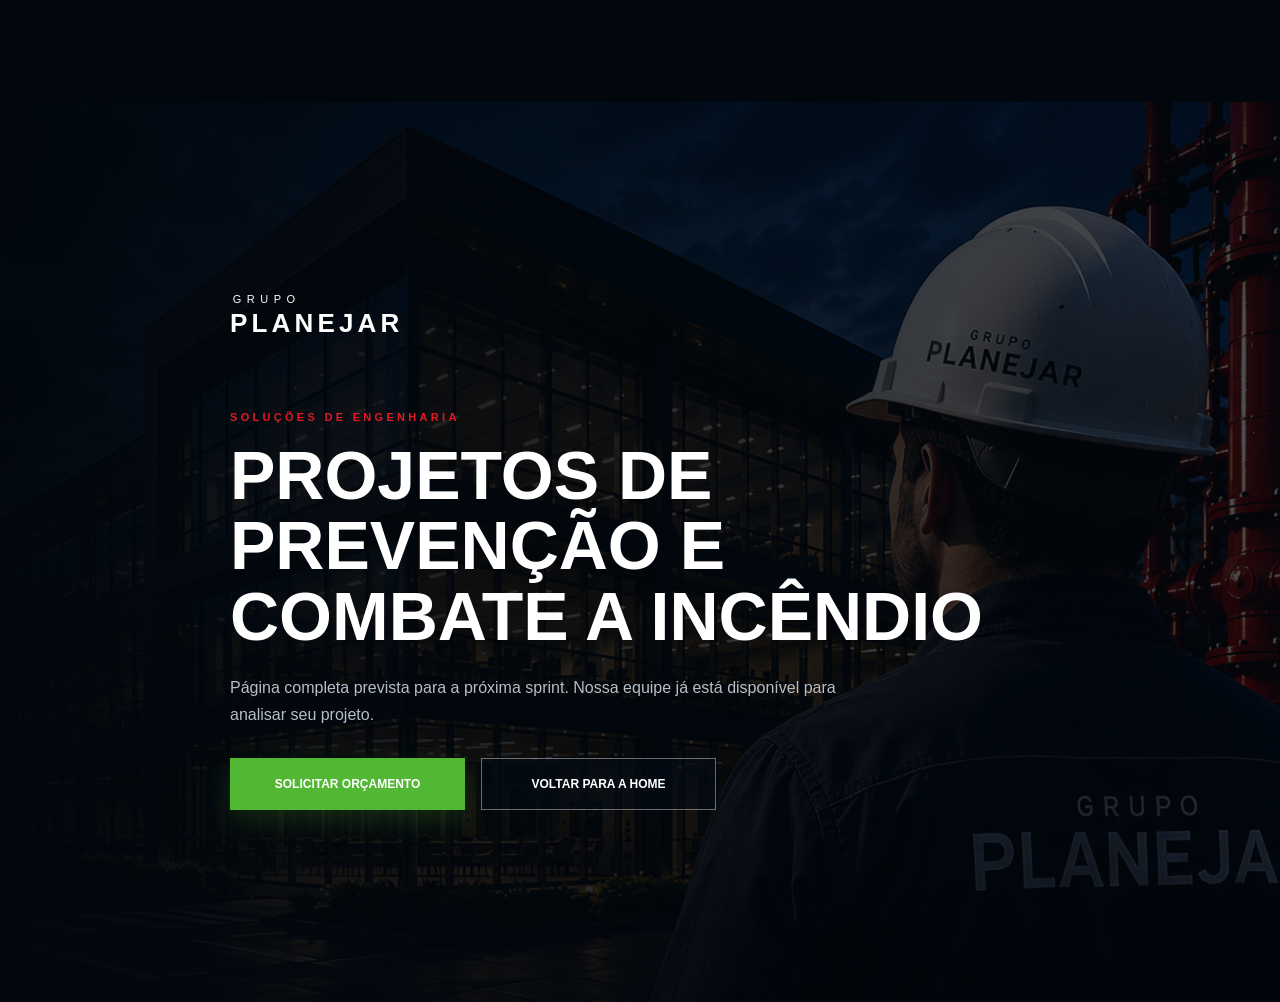
<file: projetos-prevencao-combate-incendio.html>
<!DOCTYPE html>
<html lang="pt-BR">
<head>
  <meta charset="UTF-8">
  <meta name="viewport" content="width=device-width, initial-scale=1.0">
  <meta name="theme-color" content="#030b14">
  <title>Projetos de Prevenção e Combate a Incêndio | Grupo Planejar</title>
  <link rel="stylesheet" href="./styles.css?v=20260611-red">
</head>
<body>
  <main class="service-placeholder">
    <div class="container">
      <a class="brand" href="./index.html"><span>GRUPO</span><strong>PLANEJAR</strong></a>
      <p class="overline">Soluções de engenharia</p>
      <h1>Projetos de Prevenção e Combate a Incêndio</h1>
      <p>Página completa prevista para a próxima sprint. Nossa equipe já está disponível para analisar seu projeto.</p>
      <div class="hero-actions">
        <a class="button button-green" href="https://wa.me/553730161235?text=Olá,%20gostaria%20de%20falar%20sobre%20um%20projeto%20de%20prevenção%20e%20combate%20a%20incêndio." target="_blank" rel="noopener">Solicitar orçamento</a>
        <a class="button button-outline" href="./index.html">Voltar para a Home</a>
      </div>
    </div>
  </main>
</body>
</html>
</file>
<file: styles.css>
:root {
  --black: #02070d;
  --navy: #030d18;
  --navy-light: #071827;
  --red: #e21a23;
  --red-dark: #bd1018;
  --green: #52b834;
  --green-dark: #3d9824;
  --white: #fff;
  --muted: #b8bec6;
  --line: rgba(255, 255, 255, .13);
  --container: 1310px;
}

* { box-sizing: border-box; }
html { overflow-x: hidden; scroll-behavior: smooth; scroll-padding-top: 96px; }
body { margin: 0; padding-top: 102px; overflow-x: hidden; color: var(--white); background: var(--black); font-family: "Inter", sans-serif; }
body.menu-open { overflow: hidden; }
body.lightbox-open { overflow: hidden; }
a { color: inherit; text-decoration: none; }
button { font: inherit; }
img { display: block; max-width: 100%; }
svg { fill: none; stroke: currentColor; stroke-linecap: round; stroke-linejoin: round; stroke-width: 1.8; }
.container { width: min(calc(100% - 72px), var(--container)); margin-inline: auto; }
.skip-link { position: fixed; z-index: 2000; top: -60px; left: 15px; padding: 10px 16px; background: var(--red); }
.skip-link:focus { top: 15px; }

.site-header { position: fixed; z-index: 1000; inset: 0 0 auto; height: 102px; background: rgba(2, 8, 15, .92); border-bottom: 1px solid var(--line); backdrop-filter: blur(12px); transition: background .35s ease, box-shadow .35s ease, border-color .35s ease; }
.site-header.scrolled { background: rgba(1, 6, 12, .985); border-color: rgba(255,255,255,.08); box-shadow: 0 12px 35px rgba(0,0,0,.34); }
.header-inner { height: 100%; display: flex; align-items: center; gap: 42px; }
.brand { width: 200px; display: flex; flex-direction: column; align-items: center; line-height: 1; }
.brand span { margin-bottom: 5px; font-size: 11px; letter-spacing: .5em; transform: translateX(.25em); }
.brand strong { font-family: "Montserrat", sans-serif; font-size: 26px; letter-spacing: .16em; }
.main-nav { margin-left: auto; display: flex; align-items: center; gap: 40px; }
.nav-link { position: relative; padding: 42px 0 36px; color: #f4f5f6; border: 0; background: transparent; text-transform: uppercase; white-space: nowrap; font-size: 13px; font-weight: 700; cursor: pointer; }
.nav-link::after { content: ""; position: absolute; bottom: 29px; left: 0; width: 0; height: 2px; background: var(--red); transition: width .25s; }
.nav-link:hover, .nav-link.active { color: var(--red); }
.nav-link:hover::after, .nav-link.active::after { width: 42px; }
.nav-dropdown { position: relative; }
.dropdown-toggle { display: flex; align-items: center; gap: 8px; }
.dropdown-toggle svg { width: 14px; }
.dropdown-menu { position: absolute; top: 82px; left: -22px; width: 310px; padding: 10px; color: var(--white); background: #07111c; border: 1px solid var(--line); opacity: 0; visibility: hidden; transform: translateY(10px); transition: .2s; }
.nav-dropdown:hover .dropdown-menu, .nav-dropdown.open .dropdown-menu { opacity: 1; visibility: visible; transform: none; }
.dropdown-menu a { display: block; padding: 12px; border-left: 2px solid transparent; font-size: 12px; line-height: 1.35; }
.dropdown-menu a:hover { color: var(--red); background: rgba(255,255,255,.04); border-color: var(--red); }
.header-contact { display: flex; align-items: center; gap: 28px; }
.phone { display: flex; align-items: center; gap: 10px; white-space: nowrap; font-weight: 700; font-size: 14px; }
.phone svg { width: 27px; color: var(--red); }
.button { position: relative; min-height: 52px; display: inline-flex; align-items: center; justify-content: center; gap: 10px; padding: 0 24px; border: 1px solid transparent; text-transform: uppercase; font-size: 12px; font-weight: 800; overflow: hidden; transition: background .3s ease, border-color .3s ease, transform .3s ease, box-shadow .3s ease; }
.button::after { content: ""; position: absolute; inset: -2px; background: linear-gradient(110deg, transparent 25%, rgba(255,255,255,.2) 48%, transparent 70%); transform: translateX(-120%); transition: transform .65s ease; pointer-events: none; }
.button:hover { transform: translateY(-3px); }
.button:hover::after { transform: translateX(120%); }
.button-red { background: var(--red); box-shadow: 0 10px 28px rgba(226,26,35,.15); }
.button-red:hover { background: var(--red-dark); box-shadow: 0 12px 32px rgba(226,26,35,.32), 0 0 16px rgba(226,26,35,.18); }
.button-green { background: var(--green); box-shadow: 0 10px 28px rgba(82,184,52,.2); }
.button-green:hover { background: var(--green-dark); box-shadow: 0 12px 32px rgba(82,184,52,.3); }
.button-outline { background: rgba(3,13,24,.5); border-color: rgba(255,255,255,.4); }
.button-outline:hover { border-color: var(--red); box-shadow: 0 10px 28px rgba(226,26,35,.13), inset 0 0 18px rgba(226,26,35,.05); }
.button svg { width: 22px; }
.header-button { min-height: 52px; padding-inline: 25px; white-space: nowrap; }
.menu-toggle { display: none; width: 44px; height: 44px; padding: 8px; color: var(--white); background: transparent; border: 0; }
.menu-toggle span { display: block; width: 25px; height: 2px; margin: 6px auto; background: currentColor; transition: .25s; }

.hero { position: relative; min-height: 505px; overflow: hidden; background: var(--navy); }
.hero-background { position: absolute; inset: -5% 0; background: url("./assets/img/hero-planejar-premium.png?v=red") center/cover no-repeat; transform: translate3d(0, var(--parallax-y, 0), 0) scale(1.04); will-change: transform; }
.hero-shade { position: absolute; inset: 0; background: linear-gradient(90deg, rgba(1,7,13,.99) 0%, rgba(1,7,13,.92) 22%, rgba(1,7,13,.57) 42%, rgba(1,7,13,.08) 70%), linear-gradient(0deg, rgba(2,9,16,.72), transparent 48%); }
.hero-inner { position: relative; min-height: 505px; display: flex; align-items: center; }
.hero-copy { width: 510px; padding: 42px 0 35px; }
.overline { margin: 0 0 17px; color: var(--red); text-transform: uppercase; font-size: 11px; font-weight: 700; letter-spacing: .3em; }
.hero h1 { margin: 0; font-family: "Montserrat", sans-serif; font-size: clamp(40px, 3.75vw, 56px); line-height: .98; letter-spacing: -.025em; text-transform: uppercase; }
.hero h1 span { color: var(--red); }
.hero-description { max-width: 475px; margin: 21px 0 28px; color: #d0d4d8; font-size: 15px; line-height: 1.75; }
.hero-actions { display: flex; gap: 16px; }
.hero-actions .button { min-width: 235px; }

.metrics { background: linear-gradient(90deg, #020a13, #061627 52%, #020a13); border-top: 1px solid rgba(255,255,255,.05); border-bottom: 1px solid var(--line); }
.metric-grid { display: grid; grid-template-columns: repeat(4, 1fr); }
.metric { min-height: 100px; display: flex; align-items: center; justify-content: center; gap: 22px; padding: 20px 28px; }
.metric + .metric { border-left: 1px solid var(--line); }
.metric svg { flex: 0 0 auto; width: 48px; height: 48px; color: var(--red); stroke-width: 1.7; }
.metric .brazil-map { width: 52px; height: 58px; }
.metric .brazil-map path { fill: rgba(226, 26, 35, .22); stroke-width: 2.8; }
.metric div { min-width: 145px; display: flex; flex-direction: column; }
.metric strong { font-family: "Montserrat", sans-serif; font-size: 29px; line-height: 1.05; }
.metric span { margin-top: 7px; color: #e1e4e7; text-transform: uppercase; font-size: 11px; }
.metric div > span:first-child { margin: 0 0 5px; }
.metric .metric-word { text-transform: uppercase; font-size: 17px; }

.about-section { position: relative; padding: 62px 0 34px; background: radial-gradient(circle at 62% 20%, #0b2035 0, #04111e 35%, #020912 72%); overflow: hidden; }
.about-section::before { content: ""; position: absolute; inset: 0; background: linear-gradient(110deg, rgba(255,255,255,.018), transparent 35%); pointer-events: none; }
.about-layout { position: relative; display: grid; grid-template-columns: minmax(390px, .98fr) minmax(380px, .9fr) 280px; align-items: stretch; gap: 20px; }
.about-content { position: relative; z-index: 2; padding: 3px 0 5px; }
.about-content .overline { margin-bottom: 15px; }
.about-content h2 { margin: 0; font-family: "Montserrat", sans-serif; font-size: clamp(31px, 3.15vw, 47px); line-height: 1.08; letter-spacing: -.025em; }
.about-content h2 span { color: var(--red); }
.gold-line { display: block; width: 55px; height: 2px; margin: 20px 0 5px; background: #c99424; }
.about-story { position: relative; }
.story-item { min-height: 112px; display: grid; grid-template-columns: 78px 1fr; align-items: center; gap: 18px; padding: 17px 0; border-bottom: 1px solid rgba(201,148,36,.42); }
.story-item:last-child { border-bottom: 0; }
.story-item svg { width: 62px; height: 62px; color: var(--red); stroke-width: 1.55; }
.story-item p { margin: 0; color: #e1e4e8; font-size: 13px; line-height: 1.65; }
.story-item mark { padding: 0; color: #e6b033; background: transparent; font-weight: 700; }
.about-image { position: relative; min-height: 545px; margin-left: -5px; background: linear-gradient(90deg, rgba(2,9,18,.68), transparent 28%), linear-gradient(0deg, rgba(2,9,18,.82), transparent 45%), url("./assets/img/hero-planejar-premium.png?v=about") 32% center/cover no-repeat; clip-path: polygon(25% 0, 100% 0, 100% 100%, 24% 100%, 0 25%); }
.about-image::after { content: ""; position: absolute; inset: 0; background: linear-gradient(90deg, rgba(226,26,35,.95), rgba(226,26,35,.95)) left top/2px 100% no-repeat; opacity: .9; }
.about-differentials { align-self: center; padding: 13px 24px; background: rgba(3,13,24,.83); border: 1px solid rgba(201,148,36,.48); border-radius: 18px; box-shadow: 0 20px 45px rgba(0,0,0,.22); backdrop-filter: blur(8px); }
.about-differentials article { min-height: 111px; display: grid; grid-template-columns: 55px 1fr; align-items: center; gap: 15px; border-bottom: 1px solid rgba(201,148,36,.3); }
.about-differentials article:last-child { border-bottom: 0; }
.about-differentials svg { width: 48px; height: 48px; color: var(--red); }
.about-differentials .brazil-map path { fill: rgba(226,26,35,.12); stroke-width: 3; }
.about-differentials strong, .about-differentials span { display: block; }
.about-differentials strong { margin-bottom: 7px; font-family: "Montserrat", sans-serif; text-transform: uppercase; font-size: 14px; line-height: 1.35; }
.about-differentials span { color: #d1d5d9; font-size: 12px; line-height: 1.45; }
.pillars-box { position: relative; margin-top: 20px; padding: 53px 36px 25px; border: 1px solid rgba(201,148,36,.55); border-radius: 10px; background: rgba(4,15,27,.78); }
.pillars-title { position: absolute; top: 0; left: 50%; display: flex; align-items: center; gap: 18px; padding: 0 20px; background: #04111e; transform: translate(-50%, -50%); }
.pillars-title span { width: 110px; height: 1px; background: #c99424; }
.pillars-title h3 { margin: 0; color: #e6b033; text-transform: uppercase; white-space: nowrap; font-size: 14px; letter-spacing: .45em; }
.about-pillars { display: grid; grid-template-columns: repeat(3, 1fr); }
.about-pillars article { display: grid; grid-template-columns: 72px 1fr; gap: 20px; padding: 0 36px; }
.about-pillars article + article { border-left: 1px solid rgba(201,148,36,.55); }
.about-pillars svg { width: 66px; height: 66px; color: var(--red); }
.about-pillars h4 { margin: 0; text-transform: uppercase; font-family: "Montserrat", sans-serif; font-size: 18px; }
.about-pillars i { display: block; width: 40px; height: 1px; margin: 9px 0 8px; background: #c99424; }
.about-pillars p { margin: 0; color: #d0d5da; font-size: 12px; line-height: 1.8; }
.about-metrics { margin-top: 22px; border: 1px solid rgba(255,255,255,.22); border-radius: 9px; overflow: hidden; }
.about-metrics.metrics { background: rgba(5,18,31,.75); }

.solutions { padding: 27px 0 26px; background: radial-gradient(circle at 72% 35%, #0a1c2e 0, #04111e 36%, #020a13 75%); }
.solutions-heading { display: grid; grid-template-columns: 1.2fr 1.2fr auto; align-items: end; gap: 50px; margin-bottom: 20px; }
.solutions-heading .overline { margin-bottom: 10px; }
.solutions h2 { margin: 0; font-family: "Montserrat", sans-serif; font-size: 25px; line-height: 1.18; }
.solutions-intro { max-width: 395px; margin: 0 0 4px; color: var(--muted); font-size: 13px; line-height: 1.65; }
.services-button { min-height: 45px; margin-bottom: 1px; padding-inline: 20px; }
.services-button span { font-size: 22px; font-weight: 400; }
.service-grid { display: grid; grid-template-columns: repeat(3, 1fr); gap: 20px; }
.service-card { position: relative; min-height: 215px; border: 1px solid var(--line); overflow: hidden; transition: transform .38s ease, border-color .38s ease, box-shadow .38s ease; }
.service-card > img { position: absolute; inset: 0; width: 100%; height: 100%; object-fit: cover; transition: transform .65s ease, filter .45s ease; }
.service-card:hover { z-index: 2; transform: translateY(-7px); border-color: rgba(226,26,35,.72); box-shadow: 0 18px 42px rgba(0,0,0,.34), 0 0 22px rgba(226,26,35,.09); }
.service-card:hover > img { transform: scale(1.065); filter: brightness(1.06); }
.card-shade { position: absolute; inset: 0; background: linear-gradient(0deg, rgba(2,9,16,.98) 0%, rgba(2,9,16,.82) 45%, rgba(2,9,16,.2) 100%); }
.service-content { position: relative; min-height: 215px; display: flex; flex-direction: column; justify-content: flex-end; padding: 17px 16px 14px; }
.service-icon { position: absolute; top: 16px; left: 16px; width: 54px; height: 54px; display: grid; place-items: center; color: var(--white); background: var(--red); }
.service-icon svg { width: 34px; height: 34px; }
.service-card h3 { margin: 0 0 7px; font-family: "Montserrat", sans-serif; font-size: 15px; line-height: 1.23; }
.service-card p { max-width: 370px; min-height: 32px; margin: 0 0 9px; color: #c1c6cc; font-size: 11px; line-height: 1.45; }
.service-card a { width: max-content; color: var(--red); border-bottom: 1px solid var(--red); text-transform: uppercase; font-size: 10px; font-weight: 800; transition: color .25s, text-shadow .25s, letter-spacing .25s; }
.service-card a span { display: inline-block; margin-left: 6px; font-size: 17px; transition: transform .25s; }
.service-card:hover a { color: #ff3941; letter-spacing: .04em; text-shadow: 0 0 12px rgba(226,26,35,.45); }
.service-card:hover a span { transform: translateX(4px); }
.trusted { margin-top: 24px; padding: 23px 0 6px; border-top: 1px solid var(--line); }
.trusted-heading { max-width: 780px; margin: 0 auto 25px; text-align: center; }
.trusted-heading .overline { margin-bottom: 8px; }
.trusted-heading > p:last-child { margin: 0; color: #9da5ae; font-size: 12px; line-height: 1.6; }
.logo-carousel { position: relative; width: 100%; overflow: hidden; mask-image: linear-gradient(90deg, transparent, #000 6%, #000 94%, transparent); -webkit-mask-image: linear-gradient(90deg, transparent, #000 6%, #000 94%, transparent); }
.logo-track { display: flex; width: max-content; animation: logo-scroll 58s linear infinite; will-change: transform; }
.logo-carousel:hover .logo-track { animation-play-state: paused; }
.logo-set { display: flex; align-items: center; gap: 74px; padding-right: 74px; }
.client-logo { flex: 0 0 145px; height: 74px; display: flex; align-items: center; justify-content: center; }
.client-logo img { width: auto; max-width: 145px; height: auto; max-height: 58px; object-fit: contain; opacity: .66; filter: grayscale(1); transition: opacity .25s, filter .25s, transform .25s; }
.client-logo:hover img { opacity: 1; filter: grayscale(1) brightness(1.2) drop-shadow(0 0 10px rgba(255,255,255,.16)); transform: scale(1.06); }
@keyframes logo-scroll { to { transform: translateX(-50%); } }
.contact-strip { padding: 35px 0; background: #07121e; border-top: 1px solid var(--line); }
.contact-strip .container { display: flex; align-items: center; justify-content: space-between; gap: 30px; }
.contact-strip span, .contact-strip strong { display: block; }
.contact-strip span { margin-bottom: 5px; color: var(--red); text-transform: uppercase; font-size: 10px; letter-spacing: .25em; }
.contact-strip strong { font-family: "Montserrat", sans-serif; font-size: 20px; }
.floating-whatsapp { position: fixed; z-index: 900; right: 22px; bottom: 22px; width: 54px; height: 54px; display: grid; place-items: center; color: var(--white); background: var(--red); border: 2px solid var(--white); border-radius: 50%; box-shadow: 0 10px 28px rgba(0,0,0,.35); animation: whatsapp-pulse 3.2s ease-in-out infinite; transition: transform .25s, background .25s; }
.floating-whatsapp:hover { background: var(--red-dark); transform: translateY(-3px) scale(1.04); animation-play-state: paused; }
.floating-whatsapp svg { width: 29px; }
@keyframes whatsapp-pulse {
  0%, 72%, 100% { box-shadow: 0 10px 28px rgba(0,0,0,.35), 0 0 0 0 rgba(226,26,35,.28); }
  84% { box-shadow: 0 10px 28px rgba(0,0,0,.35), 0 0 0 10px rgba(226,26,35,0); }
}

.motion-ready .reveal-on-scroll { opacity: 0; transform: translateY(24px); transition: opacity .7s ease, transform .7s cubic-bezier(.2,.7,.2,1); transition-delay: var(--reveal-delay, 0ms); }
.motion-ready .reveal-on-scroll.is-visible { opacity: 1; transform: translateY(0); }
.motion-ready .hero-animate { opacity: 0; transform: translateY(22px); }
.motion-ready.page-loaded .hero-animate { opacity: 1; transform: translateY(0); transition: opacity .75s ease, transform .75s cubic-bezier(.2,.7,.2,1); transition-delay: var(--hero-delay, 0ms); }
.service-placeholder { min-height: 100vh; display: grid; place-items: center; padding: 60px 0; background: linear-gradient(90deg, rgba(2,7,13,.98), rgba(2,7,13,.7)), url("./assets/img/hero-planejar-premium.png") center/cover; }
.service-placeholder .container { max-width: 820px; }
.service-placeholder .brand { width: max-content; align-items: flex-start; margin-bottom: 75px; }
.service-placeholder h1 { max-width: 780px; margin: 0 0 22px; font-family: "Montserrat", sans-serif; font-size: clamp(36px, 6vw, 68px); line-height: 1.04; text-transform: uppercase; }
.service-placeholder p:not(.overline) { max-width: 650px; margin: 0 0 30px; color: var(--muted); line-height: 1.7; }

/* Execução de sistemas contra incêndio */
.systems-page { background: #010407; }
.systems-page .site-header { background: rgba(0,0,0,.96); }
.systems-page .site-header.scrolled { background: rgba(0,0,0,.99); }
.works-brand { flex: 0 0 235px; height: 66px; display: flex; align-items: center; }
.works-brand img { width: 225px; height: auto; max-height: 58px; object-fit: contain; object-position: left center; }
.systems-header .main-nav { gap: 34px; }
.systems-header-contact { margin-left: 8px; }
.works-header-cta { min-height: 46px; padding-inline: 22px; color: var(--red); border-color: rgba(226,26,35,.75); }
.systems-hero { position: relative; min-height: 600px; background: #020408; overflow: hidden; }
.systems-hero-bg { position: absolute; inset: -4% 0; width: 100%; height: 108%; object-fit: cover; object-position: center; transform: translate3d(0, var(--systems-parallax, 0), 0) scale(1.035); will-change: transform; }
.systems-hero-overlay { position: absolute; inset: 0; background: linear-gradient(90deg, rgba(0,0,0,.99) 0%, rgba(0,0,0,.91) 25%, rgba(0,0,0,.52) 47%, rgba(0,0,0,.08) 76%), linear-gradient(0deg, rgba(0,0,0,.72), transparent 48%); }
.systems-hero-inner { position: relative; min-height: 600px; display: flex; align-items: center; }
.systems-hero-copy { width: min(590px, 49%); padding: 52px 0; }
.systems-hero-copy h1 { margin: 0; font-family: "Montserrat", sans-serif; font-size: clamp(42px, 4vw, 61px); line-height: 1.02; text-transform: uppercase; letter-spacing: -.025em; }
.systems-hero-copy h1 span { color: var(--red); }
.systems-hero-copy > p:not(.overline) { max-width: 565px; margin: 22px 0; color: #d1d4d8; font-size: 15px; line-height: 1.7; }
.systems-benefits { display: grid; grid-template-columns: 1fr 1fr; gap: 13px 28px; margin: 0 0 30px; padding: 0; list-style: none; color: #edf0f2; font-size: 13px; }
.systems-benefits li { display: flex; align-items: center; gap: 10px; }
.systems-benefits span { width: 21px; height: 21px; display: grid; place-items: center; color: var(--red); border: 1px solid var(--red); border-radius: 50%; font-size: 11px; }
.works-section, .gallery-section { padding: 62px 0; background: radial-gradient(circle at 50% 0, #10171e 0, #03070b 50%, #010305 100%); }
.gallery-section { padding-top: 8px; }
.systems-heading { margin-bottom: 30px; text-align: center; }
.systems-heading .overline { margin-bottom: 8px; }
.systems-heading h2 { margin: 0; font-family: "Montserrat", sans-serif; font-size: clamp(27px, 3vw, 40px); text-transform: uppercase; letter-spacing: .06em; }
.systems-heading i { display: block; width: 42px; height: 2px; margin: 13px auto 0; background: var(--red); }
.video-grid { display: grid; grid-template-columns: repeat(6, 1fr); gap: 18px; }
.video-card { position: relative; grid-column: span 2; min-height: 255px; border: 1px solid rgba(255,255,255,.16); border-radius: 9px; overflow: hidden; box-shadow: 0 14px 35px rgba(0,0,0,.24); transition: transform .35s ease, border-color .35s ease, box-shadow .35s ease; }
.video-card:nth-child(4) { grid-column: 2 / span 2; }
.video-card:nth-child(5) { grid-column: 4 / span 2; }
.video-card > img { position: absolute; inset: 0; width: 100%; height: 100%; object-fit: cover; transition: transform .6s ease, filter .4s ease; }
.video-shade { position: absolute; inset: 0; background: linear-gradient(0deg, rgba(0,0,0,.92), rgba(0,0,0,.04) 65%); }
.video-info { position: absolute; right: 0; bottom: 0; left: 0; padding: 20px; }
.video-info strong, .video-info small { display: block; }
.video-info strong { font-family: "Montserrat", sans-serif; text-transform: uppercase; font-size: 16px; }
.video-info small { margin-top: 5px; color: #c9cdd1; text-transform: uppercase; font-size: 11px; }
.video-card:hover { transform: translateY(-7px); border-color: rgba(226,26,35,.82); box-shadow: 0 20px 45px rgba(0,0,0,.42), 0 0 24px rgba(226,26,35,.13); }
.video-card:hover > img { transform: scale(1.055); filter: brightness(1.08); }
.works-gallery { display: grid; grid-template-columns: repeat(6, 1fr); gap: 12px; }
.gallery-item { position: relative; height: 180px; padding: 0; border: 1px solid rgba(255,255,255,.13); border-radius: 8px; background: #06090c; overflow: hidden; cursor: zoom-in; }
.gallery-item::after { content: "+"; position: absolute; inset: 0; display: grid; place-items: center; color: #fff; background: rgba(0,0,0,.1); opacity: 0; font-size: 34px; font-weight: 300; transition: opacity .3s, background .3s; }
.gallery-item img { width: 100%; height: 100%; object-fit: cover; filter: brightness(.82); transition: transform .55s ease, filter .35s ease; }
.gallery-item:hover { border-color: rgba(226,26,35,.7); }
.gallery-item:hover img { transform: scale(1.07); filter: brightness(.98); }
.gallery-item:hover::after { opacity: 1; background: rgba(226,26,35,.14); }
.systems-metrics { padding: 0 0 48px; background: #010305; border: 0; }
.systems-metrics .metric-grid { border: 1px solid rgba(255,255,255,.17); border-radius: 9px; overflow: hidden; background: rgba(5,12,19,.9); }
.systems-cta { padding: 65px 0; background: linear-gradient(90deg, rgba(0,0,0,.97), rgba(10,24,37,.95)), url("./assets/img/foto-obra-05.jpg") center/cover; border-top: 1px solid rgba(226,26,35,.35); }
.systems-cta .container { display: flex; align-items: center; justify-content: space-between; gap: 45px; }
.systems-cta h2 { max-width: 770px; margin: 0; font-family: "Montserrat", sans-serif; font-size: clamp(27px, 3.2vw, 44px); line-height: 1.15; text-transform: uppercase; }
.systems-cta p:not(.overline) { margin: 12px 0 0; color: #c8cdd2; }
.systems-cta .button { flex: 0 0 auto; min-height: 58px; }
.lightbox { position: fixed; z-index: 3000; inset: 0; display: grid; place-items: center; padding: 50px; background: rgba(0,0,0,.92); backdrop-filter: blur(8px); }
.lightbox[hidden] { display: none; }
.lightbox img { max-width: min(1100px, 92vw); max-height: 84vh; border: 1px solid rgba(255,255,255,.2); border-radius: 8px; box-shadow: 0 25px 80px rgba(0,0,0,.7); }
.lightbox-close { position: absolute; top: 22px; right: 28px; width: 48px; height: 48px; color: #fff; background: rgba(226,26,35,.9); border: 0; border-radius: 50%; font-size: 31px; line-height: 1; cursor: pointer; }

@media (max-width: 1250px) {
  .container { width: min(calc(100% - 40px), var(--container)); }
  .main-nav { gap: 24px; }
  .header-contact { gap: 15px; }
  .header-button { padding-inline: 17px; }
  .brand { width: 170px; }
  .phone span { display: none; }
  .about-layout { grid-template-columns: 1fr .86fr 255px; }
  .about-pillars article { padding-inline: 22px; }
  .works-brand { flex-basis: 200px; }
  .works-brand img { width: 195px; }
  .systems-header .main-nav { gap: 20px; }
  .systems-header .nav-link { font-size: 11px; }
  .works-header-cta { padding-inline: 15px; }
  .works-gallery { grid-template-columns: repeat(3, 1fr); }
}

@media (max-width: 980px) {
  body { padding-top: 78px; }
  .site-header { height: 78px; }
  .brand { width: auto; align-items: flex-start; }
  .brand strong { font-size: 20px; }
  .brand span { font-size: 8px; }
  .header-contact { display: none; }
  .menu-toggle { display: block; margin-left: auto; }
  .menu-open .menu-toggle span:nth-child(1) { transform: translateY(8px) rotate(45deg); }
  .menu-open .menu-toggle span:nth-child(2) { opacity: 0; }
  .menu-open .menu-toggle span:nth-child(3) { transform: translateY(-8px) rotate(-45deg); }
  .main-nav { position: absolute; top: 100%; left: 0; width: 100%; height: calc(100vh - 78px); display: block; padding: 22px; background: var(--black); transform: translateX(100%); transition: transform .3s; overflow-y: auto; }
  .menu-open .main-nav { transform: none; }
  .nav-link { width: 100%; display: flex; justify-content: space-between; padding: 17px 3px; border-bottom: 1px solid var(--line); }
  .nav-link::after { display: none; }
  .dropdown-menu { position: static; width: 100%; max-height: 0; padding: 0 10px; border: 0; opacity: 1; visibility: visible; transform: none; overflow: hidden; transition: max-height .3s, padding .3s; }
  .nav-dropdown.open .dropdown-menu { max-height: 250px; padding-block: 8px; }
  .hero, .hero-inner { min-height: 620px; }
  .hero-background { background-position: 60% center; }
  .hero-shade { background: linear-gradient(90deg, rgba(1,7,13,.98), rgba(1,7,13,.66)), linear-gradient(0deg, rgba(2,9,16,.85), transparent 65%); }
  .metric-grid { grid-template-columns: repeat(2, 1fr); }
  .metric:nth-child(3) { border-left: 0; border-top: 1px solid var(--line); }
  .metric:nth-child(4) { border-top: 1px solid var(--line); }
  .about-layout { grid-template-columns: 1fr 1fr; }
  .about-content { grid-row: span 2; }
  .about-image { min-height: 390px; clip-path: polygon(12% 0, 100% 0, 100% 100%, 0 100%, 0 18%); }
  .about-differentials { align-self: stretch; display: grid; grid-template-columns: 1fr 1fr; padding: 8px 20px; border-radius: 12px; }
  .about-differentials article { min-height: 105px; }
  .about-differentials article:nth-child(odd) { padding-right: 15px; }
  .about-differentials article:nth-child(even) { padding-left: 15px; border-left: 1px solid rgba(201,148,36,.3); }
  .about-differentials article:nth-child(3) { border-bottom: 0; }
  .about-pillars article { grid-template-columns: 56px 1fr; gap: 14px; padding-inline: 18px; }
  .about-pillars svg { width: 52px; height: 52px; }
  .solutions-heading { grid-template-columns: 1fr 1fr; }
  .services-button { justify-self: start; }
  .service-grid { grid-template-columns: 1fr 1fr; }
  .service-card:last-child { grid-column: 1 / -1; }
  .systems-hero, .systems-hero-inner { min-height: 650px; }
  .systems-hero-bg { object-position: 58% center; }
  .systems-hero-copy { width: min(610px, 70%); }
  .video-grid { grid-template-columns: 1fr 1fr; }
  .video-card, .video-card:nth-child(4), .video-card:nth-child(5) { grid-column: auto; }
  .video-card:last-child { grid-column: 1 / -1; }
  .systems-cta .container { align-items: flex-start; flex-direction: column; }
}

@media (max-width: 700px) {
  .container { width: min(calc(100% - 30px), var(--container)); }
  .hero, .hero-inner { min-height: 680px; }
  .hero-background { background-position: 66% center; }
  .hero-shade { background: linear-gradient(90deg, rgba(1,7,13,.97), rgba(1,7,13,.61)), linear-gradient(0deg, rgba(2,9,16,.95), transparent 75%); }
  .hero-copy { width: 100%; padding-top: 55px; }
  .hero h1 { font-size: clamp(35px, 10vw, 48px); }
  .hero-description { max-width: 520px; font-size: 14px; }
  .hero-actions { display: grid; }
  .hero-actions .button { width: 100%; min-width: 0; }
  .metric { justify-content: flex-start; padding: 18px; }
  .about-section { padding-top: 48px; }
  .about-layout { grid-template-columns: 1fr; gap: 26px; }
  .about-content { grid-row: auto; }
  .about-content h2 { font-size: clamp(31px, 9vw, 42px); }
  .story-item { grid-template-columns: 58px 1fr; gap: 13px; }
  .story-item svg { width: 48px; height: 48px; }
  .about-image { min-height: 400px; margin: 0; background-position: 30% center; clip-path: polygon(10% 0, 100% 0, 100% 100%, 0 100%, 0 13%); }
  .about-differentials { grid-template-columns: 1fr; }
  .about-differentials article, .about-differentials article:nth-child(odd), .about-differentials article:nth-child(even) { padding: 0; border-left: 0; border-bottom: 1px solid rgba(201,148,36,.3); }
  .about-differentials article:last-child { border-bottom: 0; }
  .pillars-box { margin-top: 32px; padding: 45px 24px 10px; }
  .pillars-title { gap: 10px; }
  .pillars-title span { width: 35px; }
  .pillars-title h3 { font-size: 12px; letter-spacing: .28em; }
  .about-pillars { grid-template-columns: 1fr; }
  .about-pillars article { padding: 18px 0; }
  .about-pillars article + article { border-left: 0; border-top: 1px solid rgba(201,148,36,.4); }
  .about-metrics { margin-top: 18px; }
  .solutions { padding-block: 45px 30px; }
  .solutions-heading { grid-template-columns: 1fr; gap: 18px; }
  .solutions-intro { max-width: none; }
  .service-grid { grid-template-columns: 1fr; }
  .service-card:last-child { grid-column: auto; }
  .service-card, .service-content { min-height: 285px; }
  .logo-set { gap: 52px; padding-right: 52px; }
  .client-logo { flex-basis: 128px; height: 68px; }
  .client-logo img { max-width: 128px; max-height: 52px; }
  .contact-strip .container { display: block; }
  .contact-strip .button { width: 100%; margin-top: 22px; }
  .systems-hero, .systems-hero-inner { min-height: 720px; }
  .systems-hero-bg { object-position: 65% center; }
  .systems-hero-overlay { background: linear-gradient(90deg, rgba(0,0,0,.97), rgba(0,0,0,.62)), linear-gradient(0deg, rgba(0,0,0,.92), transparent 72%); }
  .systems-hero-copy { width: 100%; padding-top: 60px; }
  .systems-hero-copy h1 { font-size: clamp(36px, 10vw, 49px); }
  .systems-benefits { grid-template-columns: 1fr; }
  .works-section, .gallery-section { padding-block: 50px; }
  .video-grid { grid-template-columns: 1fr; }
  .video-card, .video-card:last-child { grid-column: auto; min-height: 260px; }
  .works-gallery { grid-template-columns: 1fr 1fr; }
  .gallery-item { height: 170px; }
  .systems-cta .button { width: 100%; }
  .lightbox { padding: 20px; }
}

@media (max-width: 460px) {
  .metric-grid { grid-template-columns: 1fr; }
  .metric + .metric { border-left: 0; border-top: 1px solid var(--line); }
  .metric { min-height: 86px; }
  .metric div { min-width: 0; }
  .trusted-heading { text-align: left; }
  .logo-carousel { margin-inline: -15px; width: calc(100% + 30px); }
  .logo-set { gap: 38px; padding-right: 38px; }
  .client-logo { flex-basis: 112px; }
  .client-logo img { max-width: 112px; max-height: 46px; }
  .works-gallery { grid-template-columns: 1fr; }
  .gallery-item { height: 220px; }
}

@media (prefers-reduced-motion: reduce) {
  html { scroll-behavior: auto; }
  *, *::before, *::after { transition-duration: .01ms !important; }
  .logo-track { animation-play-state: paused; }
  .hero-background { transform: scale(1.04); }
  .floating-whatsapp { animation: none; }
  .motion-ready .reveal-on-scroll, .motion-ready .hero-animate { opacity: 1; transform: none; }
}
</file>
